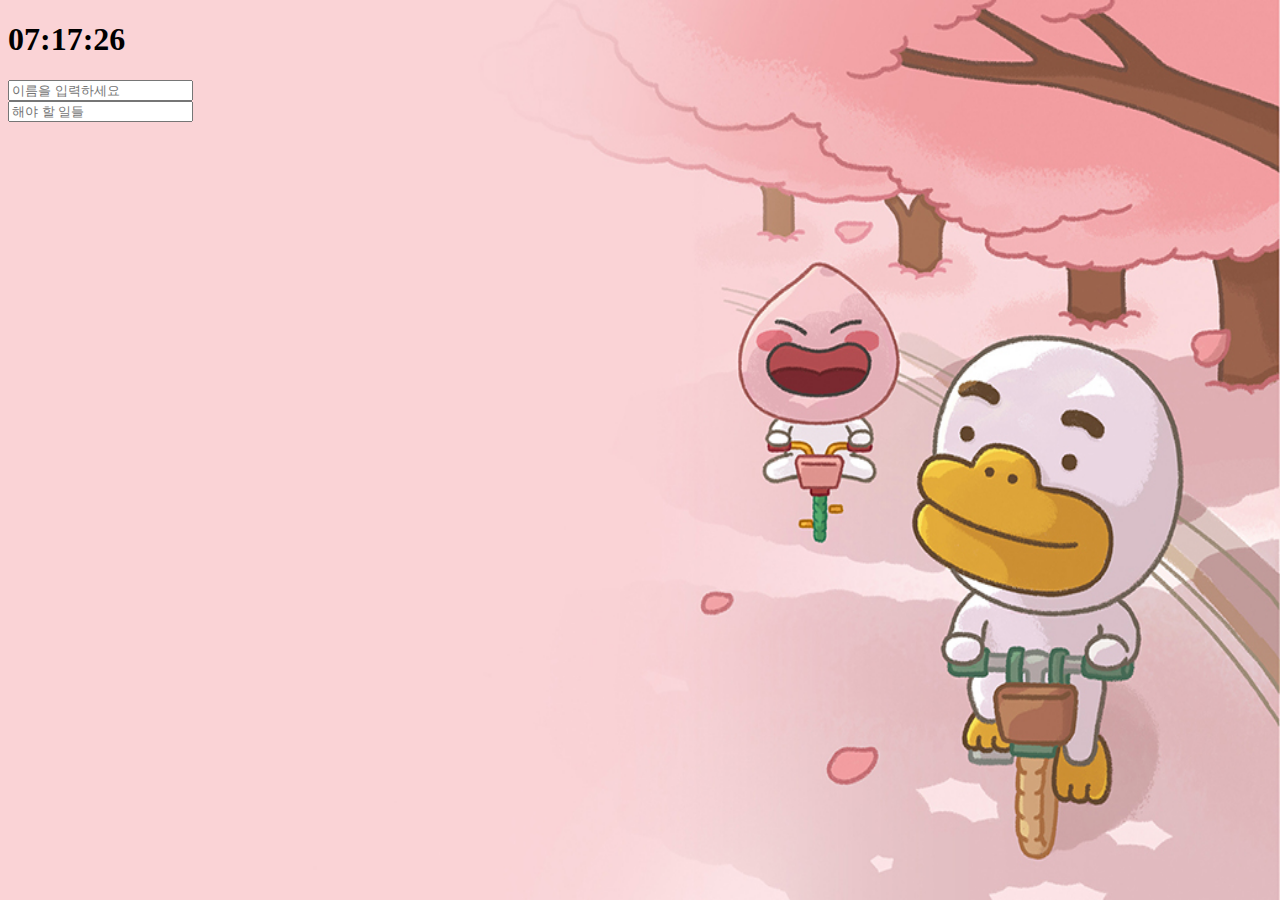
<file: 202001javascript_api/WebContent/index.html>
<!DOCTYPE html>
<html>

<head>
    <title>Something</title>
    <meta charset="utf-8" />
    <link rel="stylesheet" href="index.css" />
</head>

<body>
	<div class="js-clock">
		<h1>00:00</h1>
	</div>
	<form class="js-form from">
		<input type="text" placeholder="이름을 입력하세요" />
	</form>
	<h4 class="js-greetings greetings"></h4>
	<form class="js-toDoForm">
		<input type="text" placeholder="해야 할 일들" />
	</form>

	<ul class="js-toDoList">
	
	</ul>
	<span class="js-weather"></span>

	<script src="clock.js"></script>
	<script src="greeting.js"></script>
	<script src="todo.js"></script>
	<script src="bg.js"></script>
	<script src="weather.js"></script>

</body>
</html>
</file>
<file: 202001javascript_api/WebContent/index.css>
@charset "EUC-KR";
body {
  background-color: #ecf0f1;
}

.btn {
  cursor: pointer;
}


.body {
  color: #34495e;
  transition: color 0.5s ease-in-out;
}

.clicked {
  color: #7f8c8d;
}
.form,
.greetings {
  display: none;
}
.showing {
  display: block;
}

@keyframes fadeIn {
  from {
    opacity: 0;
  }
  to {
    opacity: 1;
  }
}

.bgImage {
  position: absolute;
  top: 0;
  left: 0;
  width: 100%;
  height: 100%;
  z-index: -10;
  animation: fadeIn 0.5s linear;
}
</file>
